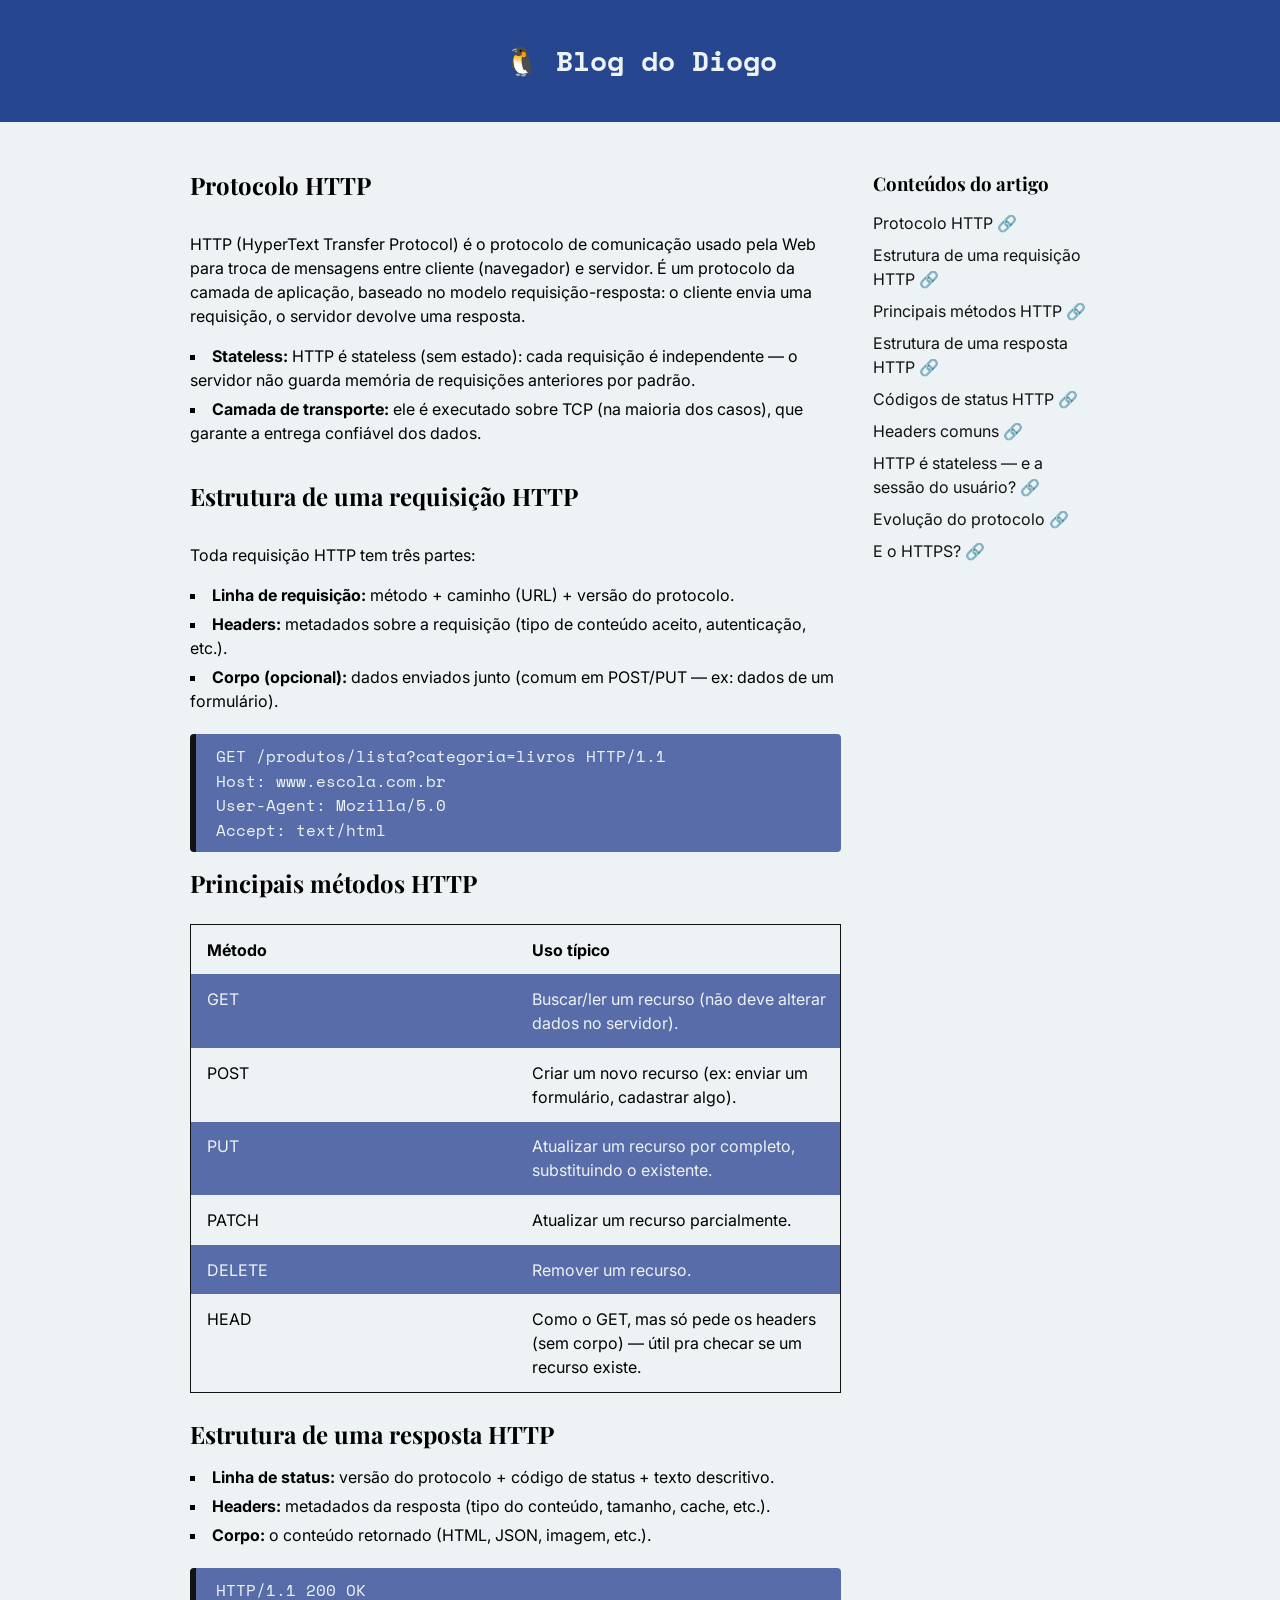
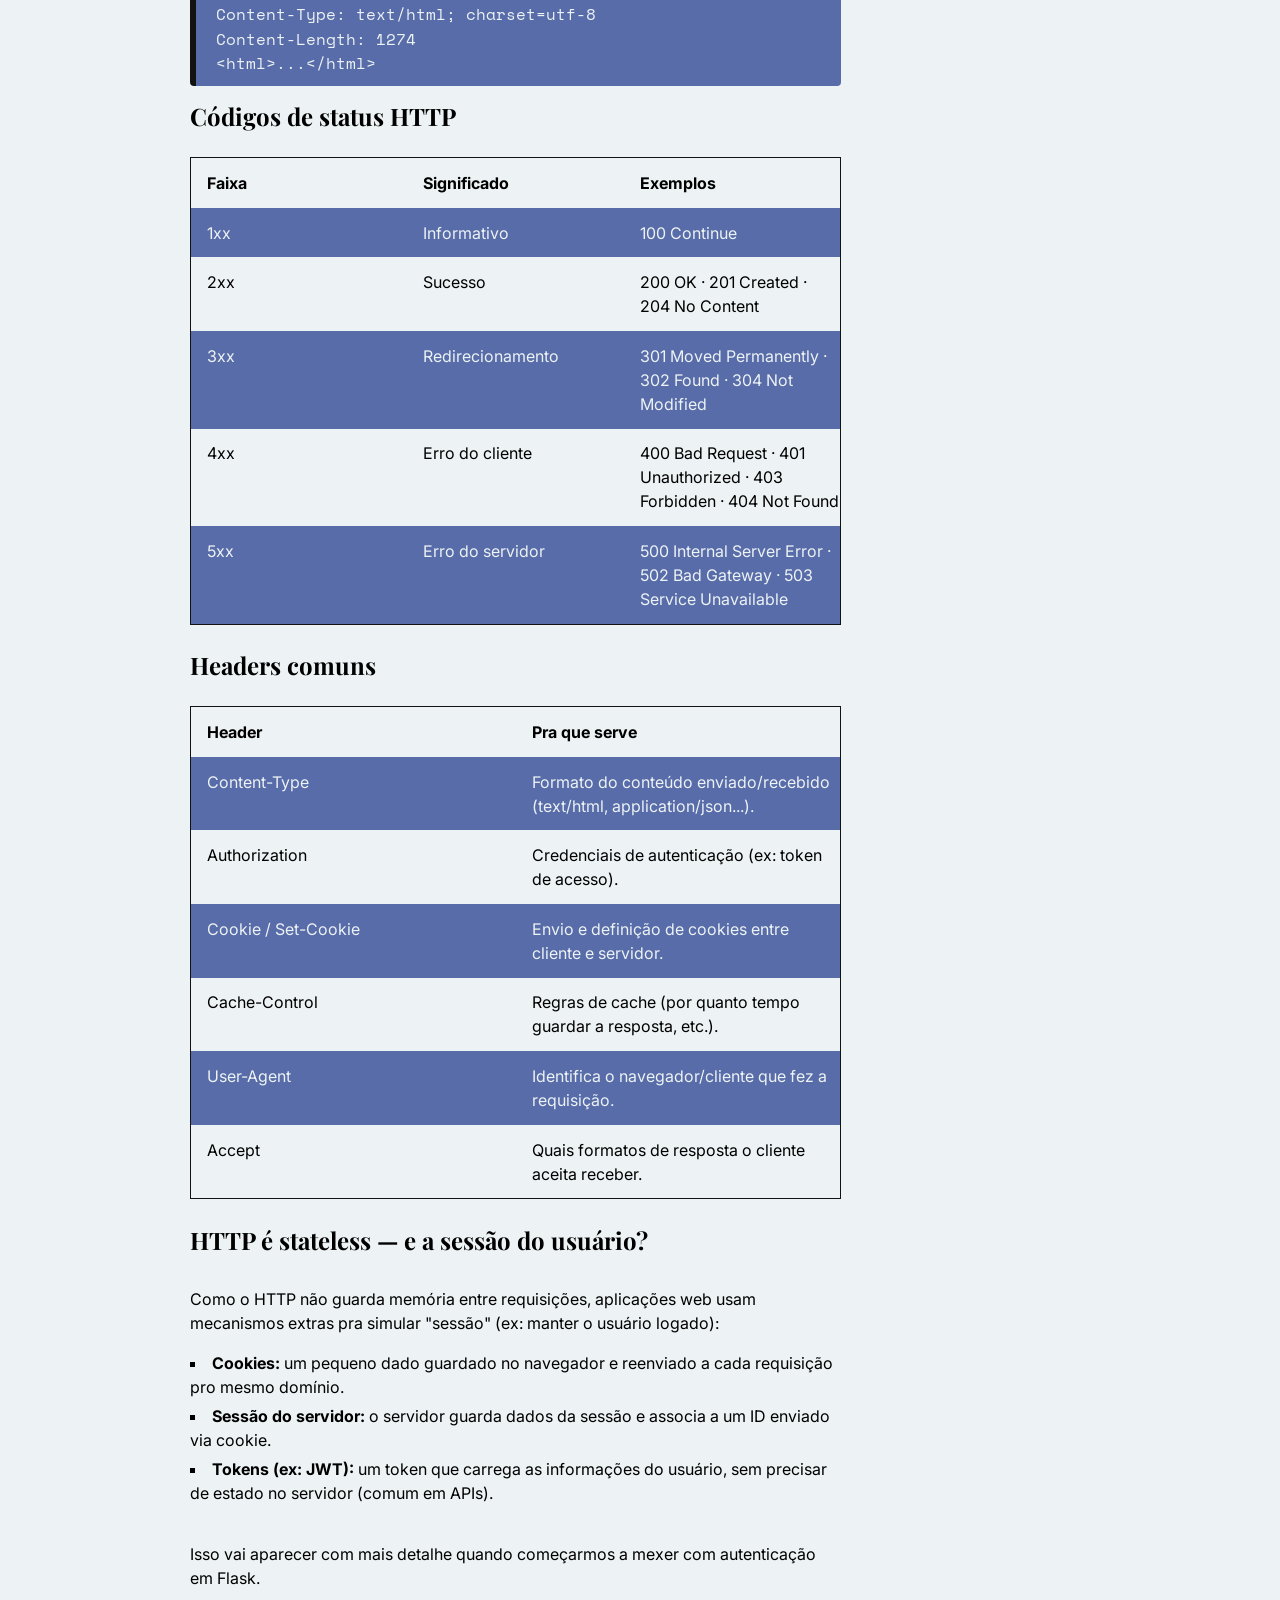
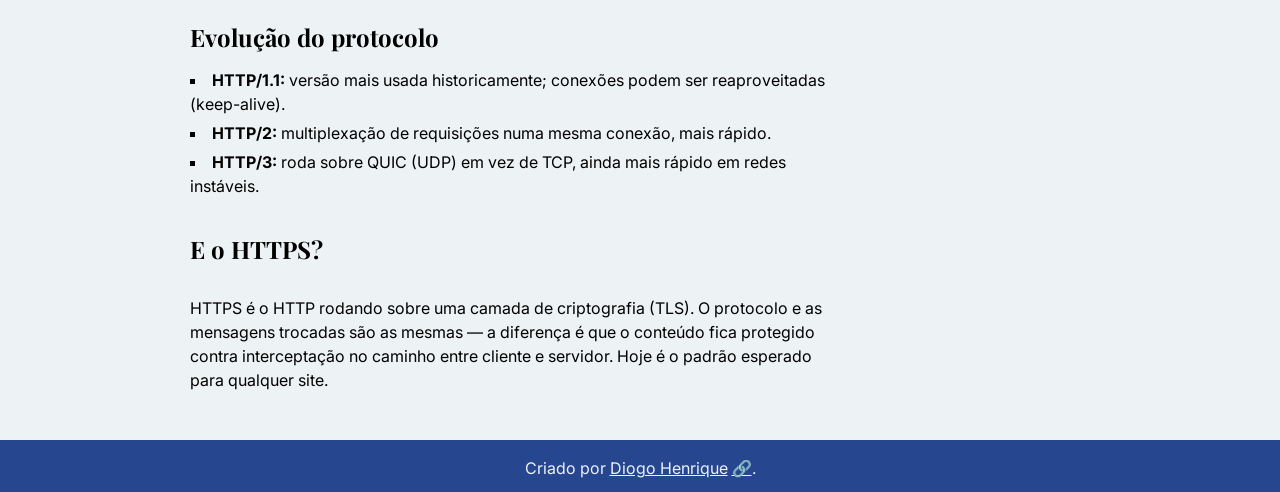
<file: 02_aula/index.html>
<!doctype html>
<html lang="en">
  <head>
    <meta charset="UTF-8" />
    <meta name="viewport" content="width=device-width, initial-scale=1.0" />
    <link rel="shortcut icon" href="./assets/favicon.ico" type="image/x-icon" />
    <link rel="stylesheet" href="style.css" />
    <link rel="preconnect" href="https://fonts.googleapis.com">
    <link rel="preconnect" href="https://fonts.gstatic.com" crossorigin>
    <link href="https://fonts.googleapis.com/css2?family=Inter:ital,opsz,wght@0,14..32,100..900;1,14..32,100..900&family=Playfair+Display:ital,wght@0,400..900;1,400..900&family=Space+Mono&display=swap" rel="stylesheet">
    <title>Blog do Diogo</title>
  </head>
  <body>
    <header class="header">
      <a href="index.html" class="header--logo">🐧 Blog do Diogo</a>
    </header>
    <main class="main">
      <article class="main--article">
        <h1 class="main--article__title" id="introducao">Protocolo HTTP</h1>
        <p class="main--article__text">
          HTTP (HyperText Transfer Protocol) é o protocolo de comunicação usado pela Web para troca de
          mensagens entre cliente (navegador) e servidor. É um protocolo da camada de aplicação, baseado no
          modelo requisição-resposta: o cliente envia uma requisição, o servidor devolve uma resposta.
        </p>
        <ul class="main--article__list">
          <li>
            <strong>Stateless:</strong> HTTP é stateless (sem estado): cada requisição é independente — o servidor não guarda
            memória de requisições anteriores por padrão.
          </li>
          <li>  
            <strong>Camada de transporte:</strong> ele é executado sobre TCP (na maioria dos casos), que garante a entrega
            confiável dos dados.
          </li>
        </ul>

        <h2 class="main--article__title" id="estrutura_requisicao">Estrutura de uma requisição HTTP</h2>
        <p class="main--article__text">Toda requisição HTTP tem três partes:</p>
        <ul class="main--article__list">
          <li><strong>Linha de requisição:</strong> método + caminho (URL) + versão do protocolo.</li>
          <li><strong>Headers:</strong> metadados sobre a requisição (tipo de conteúdo aceito, autenticação, etc.).</li>
          <li><strong>Corpo (opcional):</strong> dados enviados junto (comum em POST/PUT — ex: dados de um formulário).</li>
        </ul>
        <pre><code class="main--article__code">  GET /produtos/lista?categoria=livros HTTP/1.1
  Host: www.escola.com.br
  User-Agent: Mozilla/5.0
  Accept: text/html</code></pre>

        <h2 class="main--article__title" id="metodos">Principais métodos HTTP</h2>
        <table class="main--article__table">
          <thead>
            <tr>
              <th>Método</th>
              <th>Uso típico</th>
            </tr>
          </thead>
          <tbody>
            <tr>
              <td>GET</td>
              <td>Buscar/ler um recurso (não deve alterar dados no servidor).</td>
            </tr>
            <tr>
              <td>POST</td>
              <td>Criar um novo recurso (ex: enviar um formulário, cadastrar algo).</td>
            </tr>
            <tr>
              <td>PUT</td>
              <td>Atualizar um recurso por completo, substituindo o existente.</td>
            </tr>
            <tr>
              <td>PATCH</td>
              <td>Atualizar um recurso parcialmente.</td>
            </tr>
            <tr>
              <td>DELETE</td>
              <td>Remover um recurso.</td>
            </tr>
            <tr>
              <td>HEAD</td>
              <td>Como o GET, mas só pede os headers (sem corpo) — útil pra checar se um recurso existe.</td>
            </tr>
            
          </tbody>
        </table>

        <h2 class="main--article__title" id="estrutura_resposta">Estrutura de uma resposta HTTP</h2>
        <ul class="main--article__list">
          <li><strong>Linha de status:</strong> versão do protocolo + código de status + texto descritivo.</li>
          <li><strong>Headers:</strong> metadados da resposta (tipo do conteúdo, tamanho, cache, etc.).</li>
          <li><strong>Corpo:</strong> o conteúdo retornado (HTML, JSON, imagem, etc.).</li>
        </ul>
        <pre><code class="main--article__code">  HTTP/1.1 200 OK
  Content-Type: text/html; charset=utf-8
  Content-Length: 1274
  &lt;html&gt;...&lt;/html&gt;</code></pre>

        <h2 class="main--article__title" id="status">Códigos de status HTTP</h2>
        <table class="main--article__table">
          <thead>
            <tr>
              <th>Faixa</th>
              <th>Significado</th>
              <th>Exemplos</th>
            </tr>
          </thead>
          <tbody>
            <tr>
              <td>1xx</td>
              <td>Informativo</td>
              <td>100 Continue</td>
            </tr>
            <tr>
              <td>2xx</td>
              <td>Sucesso</td>
              <td>200 OK · 201 Created · 204 No Content</td>
            </tr>
            <tr>
              <td>3xx</td>
              <td>Redirecionamento</td>
              <td>301 Moved Permanently · 302 Found · 304 Not Modified</td>
            </tr>
            <tr>
              <td>4xx</td>
              <td>Erro do cliente</td>
              <td>400 Bad Request · 401 Unauthorized · 403 Forbidden · 404 Not Found</td>
            </tr>
            <tr>
              <td>5xx</td>
              <td>Erro do servidor</td>
              <td>500 Internal Server Error · 502 Bad Gateway · 503 Service Unavailable</td>
            </tr>
          </tbody>
        </table>

        <h2 class="main--article__title" id="headers">Headers comuns</h2>
        <table class="main--article__table">
          <thead>
            <tr>
              <th>Header</th>
              <th>Pra que serve</th>
            </tr>
          </thead>
          <tbody>
            <tr>
              <td>Content-Type</td>
              <td>Formato do conteúdo enviado/recebido (text/html, application/json...).</td>
            </tr>
            <tr>
              <td>Authorization</td>
              <td>Credenciais de autenticação (ex: token de acesso).</td>
            </tr>
            <tr>
              <td>Cookie / Set-Cookie</td>
              <td>Envio e definição de cookies entre cliente e servidor.</td>
            </tr>
            <tr>
              <td>Cache-Control</td>
              <td>Regras de cache (por quanto tempo guardar a resposta, etc.).</td>
            </tr>
            <tr>
              <td>User-Agent</td>
              <td>Identifica o navegador/cliente que fez a requisição.</td>
            </tr>
            <tr>
              <td>Accept</td>
              <td>Quais formatos de resposta o cliente aceita receber.</td>
            </tr>
          </tbody>
        </table>

        <h2 class="main--article__title" id="stateless">HTTP é stateless — e a sessão do usuário?</h2>
        <p class="main--article__text">
          Como o HTTP não guarda memória entre requisições, aplicações web usam 
          mecanismos extras pra simular "sessão" (ex: manter o usuário logado):
        </p>
        <ul class="main--article__list">
          <li><strong>Cookies:</strong> um pequeno dado guardado no navegador e reenviado a cada requisição pro mesmo domínio.</li>
          <li><strong>Sessão do servidor:</strong> o servidor guarda dados da sessão e associa a um ID enviado via cookie.</li>
          <li><strong>Tokens (ex: JWT):</strong> um token que carrega as informações do usuário, sem precisar de estado no servidor (comum em APIs).</li>
        </ul>
        <p class="main--article__text">Isso vai aparecer com mais detalhe quando começarmos a mexer com autenticação em Flask.</p>
      
        <h2 class="main--article__title" id="evolucao">Evolução do protocolo</h2>
        <ul class="main--article__list">
          <li><strong>HTTP/1.1:</strong> versão mais usada historicamente; conexões podem ser reaproveitadas (keep-alive).</li>
          <li><strong>HTTP/2:</strong> multiplexação de requisições numa mesma conexão, mais rápido.</li>
          <li><strong>HTTP/3:</strong> roda sobre QUIC (UDP) em vez de TCP, ainda mais rápido em redes instáveis.</li>
        </ul>

        <h2 class="main--article__title" id="https">E o HTTPS?</h2>
        <p class="main--article__text">
          HTTPS é o HTTP rodando sobre uma camada de criptografia (TLS). O protocolo e as mensagens trocadas são
          as mesmas — a diferença é que o conteúdo fica protegido contra interceptação no caminho entre cliente e
          servidor. Hoje é o padrão esperado para qualquer site.
        </p>
      </article>

    <aside class="aside">
      <h3 class="aside--title">Conteúdos do artigo</h3>
      <ul>
        <li><a href="#introducao">Protocolo HTTP</a></li>
        <li><a href="#estrutura_requisicao">Estrutura de uma requisição HTTP</a></li>
        <li><a href="#metodos">Principais métodos HTTP</a></li>
        <li><a href="#estrutura_resposta">Estrutura de uma resposta HTTP</a></li>
        <li><a href="#status">Códigos de status HTTP</a></li>
        <li><a href="#headers">Headers comuns</a></li>
        <li><a href="#stateless">HTTP é stateless — e a sessão do usuário?</a></li>
        <li><a href="#evolucao">Evolução do protocolo</a></li>
        <li><a href="#https">E o HTTPS?</a></li>
      </ul>
    </aside>
    </main>
    <footer class="footer">
      <p>Criado por <a href="https://www.github.com/diogohrq">Diogo Henrique</a>.</p>
    </footer>
  </body>
</html>
</file>
<file: 02_aula/style.css>
*, *::before, *::after {
  box-sizing: border-box;
  margin: 0;
  padding: 0;
}

@media (prefers-reduced-motion: no-preference) {
  html {
    interpolate-size: allow-keywords;
  }
}

body {
  line-height: 1.5;
  -webkit-font-smoothing: antialiased;
}

img, picture, video, canvas, svg {
  display: block;
  max-width: 100%;
}

input, button, textarea, select {
  font: inherit;
}

p, h1, h2, h3, h4, h5, h6 {
  overflow-wrap: break-word;
}

p {
  text-wrap: pretty;
}

h1, h2, h3, h4, h5, h6 {
  text-wrap: balance;
}

#root, #__next {
  isolation: isolate;
}

:root {
  --clt-accent: #274690;
  --clr-secondary: #576CA8;
  --clr-neutral-1: #EDF2F4;
  --clr-dark-1: #121212;
  --ff-normal: 'Inter', sans-serif;
  --ff-serif: 'Playfair Display', serif;
  --ff-mono: 'Space Mono', monospace;
}

body {
  min-height: 100vh;
  background-color: var(--clr-neutral-1);
  font-family: var(--ff-normal);
}

.header {
  text-align: center;
  padding-block: 2.5rem;
  background-color: var(--clt-accent);
}

.header--logo {
  text-decoration: none;
  color: var(--clr-neutral-1);
  font-family: 'Space Mono';
  font-size: 1.75rem;
  font-weight: 700;
}

.main {
  width: calc(100vw - 4rem);
  max-width: 56.25rem;
  margin-inline: auto;
  padding-block: 2rem;
  display: flex;
  gap: 2rem;
}

.main--article {
  flex: 3;
}

.main--article__title {
  font-family: var(--ff-serif);
  padding-block: .8rem;
}

.main--article__text {
  padding-block: 1rem;
}

.main--article ul {
  list-style-position: inside;
  list-style-type: square;
  padding-bottom: 1rem;
}

.main--article li {
  padding-bottom: 5px;
}

.main--article pre {
  background-color: var(--clr-secondary);
  border-left: 6px solid var(--clr-dark-1);
  color: var(--clr-neutral-1);
  border-radius: 4px;
  padding-block: .625rem;
}

.main--article code {
  font-family: var(--ff-mono);
}

.main--article__table {
  table-layout: fixed;
  width: 100%;
  margin: .625rem auto;
  border-collapse: collapse;
  border: 1px solid var(--clr-dark-1);
}

.main--article__table thead th {
  padding-block: .8rem;
}

.main--article__table th,
.main--article__table td {
  padding-left: 1rem;
  text-align: left;
  vertical-align: top;
}

.main--article td {
  padding-block: .8rem;
}

.main--article__table tbody tr:nth-child(odd) {
  background-color: var(--clr-secondary);
  color: var(--clr-neutral-1);
}

.aside {
  flex: 1;
}

.aside ul {
  list-style-type: none;
}

.aside--title {
  padding-block: 1rem .8rem;
  font-family: var(--ff-serif);
}

.aside li {
  padding-bottom: .5rem;
}

.aside a {
  color: var(--clr-dark-1);
  text-decoration: none;
}

.aside a:hover {
  color: var(--clt-accent);
  text-decoration: underline;
}

.aside a::after {
  content: '\1F517';
  padding-left: 4px;
}

.footer {
  background-color: var(--clt-accent);
  padding-block: 1rem;
  text-align: center;
  color: var(--clr-neutral-1);
}

.footer a {
  color: inherit;
}

.footer a::after {
  content: '\1f517';
  padding-left: 4px;
}
</file>
